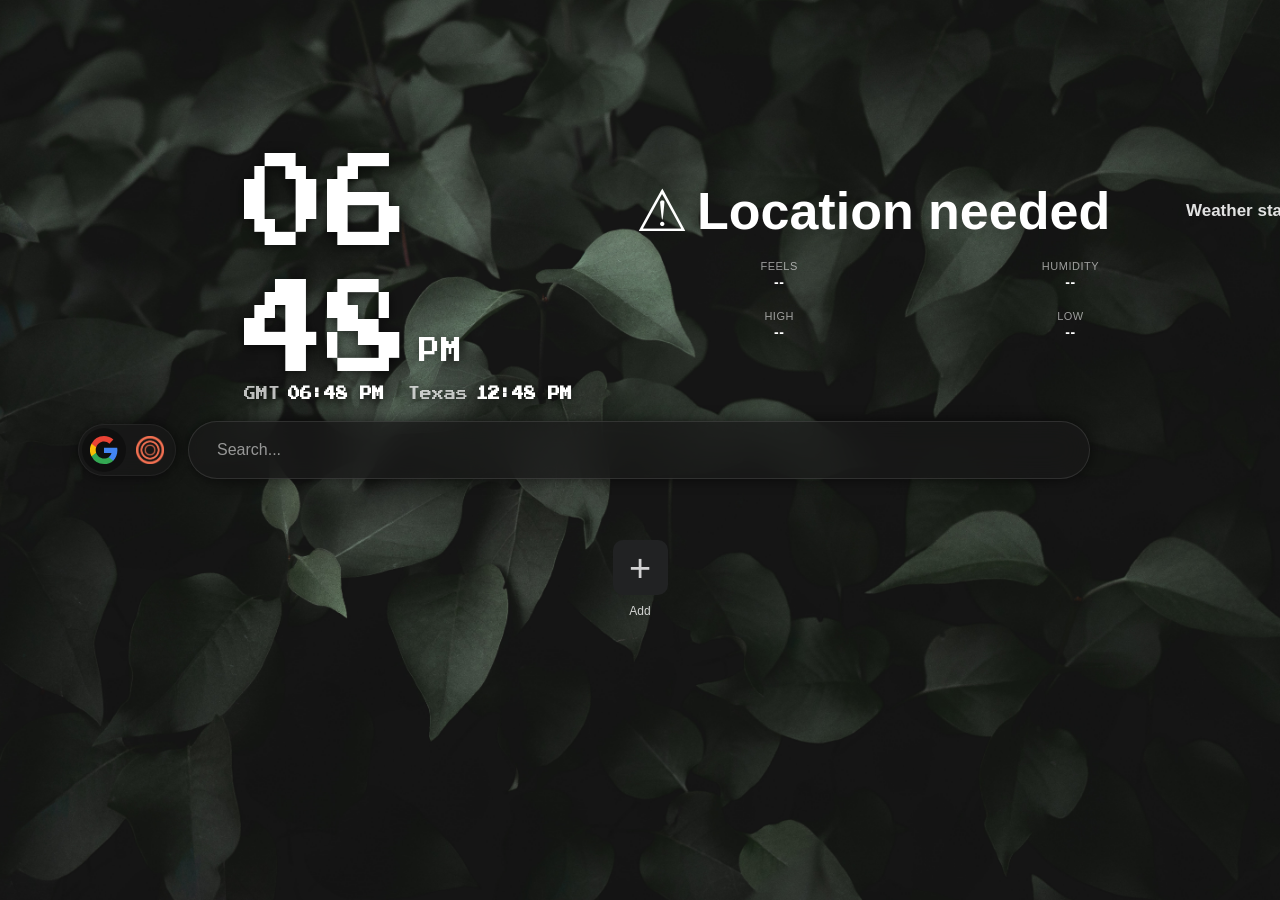
<file: index.html>
<!DOCTYPE html>
<html lang="en">
<head>
<meta charset="UTF-8">
<meta name="viewport" content="width=device-width, initial-scale=1.0">
<link rel="icon" type="image/png" href="./logo.png">
<link rel="preconnect" href="https://fonts.googleapis.com">
<link rel="preconnect" href="https://fonts.gstatic.com" crossorigin>
<link href="https://fonts.googleapis.com/css2?family=Press+Start+2P&display=swap" rel="stylesheet">
<title>New Tab</title>

<link rel="stylesheet" href="./styles.css">
</head>

<body>

<main class="container">

  <section class="dashboard" aria-label="Time and weather">
    <div class="clock-block">
      <time class="clock" id="clock" aria-label="Current time">
        <span id="clockHour"></span>
        <span class="clock-minute-row">
          <span id="clockMinute"></span>
          <span class="clock-period" id="clockPeriod">AM</span>
        </span>
      </time>
      <div class="world-times" aria-label="GMT and Texas times">
        <span>GMT <strong id="gmtTime">--:--</strong></span>
        <span>Texas <strong id="texasTime">--:--</strong></span>
      </div>
    </div>
    <div class="weather" id="weather" role="button" tabindex="0" title="Click to update weather" aria-label="Update weather" aria-live="polite">
      <div class="weather-details">
        <div class="weather-current">
          <span class="weather-icon" id="weatherIcon" aria-hidden="true">☁</span>
          <span class="weather-temperature" id="weatherTemperature">--°</span>
          <span class="weather-condition" id="weatherCondition">Loading weather</span>
          <span class="weather-location" id="weatherLocation">Location not set</span>
        </div>
        <div class="weather-meta">
          <span>Feels<strong id="weatherFeels">--</strong></span>
          <span>Humidity<strong id="weatherHumidity">--</strong></span>
          <span>Wind<strong id="weatherWind">--</strong></span>
        </div>
        <div class="weather-meta weather-extremes">
          <span>High<strong id="weatherHigh">--</strong></span>
          <span>Low<strong id="weatherLow">--</strong></span>
          <span>Rain<strong id="weatherRain">--</strong></span>
        </div>
      </div>
    </div>
  </section>

  <div class="agent-blur" id="agentBlur" aria-hidden="true"></div>

  <div class="search-row">
    <div class="search-mode" role="group" aria-label="Search mode">
      <button class="search-mode-option is-active" type="button" data-mode="search" aria-label="Search" title="Search" aria-pressed="true">
        <svg class="mode-icon google-mode-icon" viewBox="0 0 24 24" aria-hidden="true">
          <path fill="#4285F4" d="M23.49 12.27c0-.78-.07-1.53-.2-2.27H12v4.51h6.44a5.5 5.5 0 0 1-2.39 3.61v3h3.87c2.27-2.09 3.57-5.17 3.57-8.85Z"/>
          <path fill="#34A853" d="M12 24c3.24 0 5.96-1.08 7.95-2.88l-3.87-3c-1.08.72-2.46 1.15-4.08 1.15-3.13 0-5.78-2.11-6.73-4.95H1.27v3.09A12 12 0 0 0 12 24Z"/>
          <path fill="#FBBC05" d="M5.27 14.32a7.2 7.2 0 0 1 0-4.64V6.59H1.27a12 12 0 0 0 0 10.82l4-3.09Z"/>
          <path fill="#EA4335" d="M12 4.73c1.77 0 3.35.61 4.6 1.81l3.44-3.44C17.95 1.16 15.24 0 12 0A12 12 0 0 0 1.27 6.59l4 3.09c.95-2.84 3.6-4.95 6.73-4.95Z"/>
        </svg>
      </button>
      <button class="search-mode-option" type="button" data-mode="agent" aria-label="Agent" title="Agent" aria-pressed="false">
        <img class="mode-icon agent-mode-icon" src="./logo.png" alt="">
      </button>
    </div>
    <form class="search" id="searchForm">
      <input
        id="query"
        type="text"
        placeholder="Search..."
        autocomplete="off"
        autofocus
      >
    </form>
  </div>

  <section class="agent-response" id="agentResponse" aria-live="polite" hidden></section>

  <div class="shortcuts" id="shortcuts" aria-label="Shortcuts"></div>

  <dialog class="shortcut-dialog" id="shortcutDialog" aria-labelledby="shortcutDialogTitle">
    <form id="shortcutForm">
      <div class="shortcut-dialog-header">
        <img class="shortcut-dialog-icon" id="shortcutDialogIcon" alt="" hidden>
        <h2 id="shortcutDialogTitle">Add</h2>
      </div>
      <label for="shortcutName">Name</label>
      <input id="shortcutName" name="name" required maxlength="32" autocomplete="off">
      <label for="shortcutUrl">Website URL</label>
      <input id="shortcutUrl" name="url" type="url" required placeholder="https://example.com" autocomplete="url">
      <div class="dialog-actions">
        <button type="button" id="cancelShortcut">Cancel</button>
        <button type="submit">Save</button>
      </div>
    </form>
  </dialog>

</main>

<script src="./script.js"></script>

</body>
</html>
</file>
<file: styles.css>
* {
  margin: 0;
  padding: 0;
  box-sizing: border-box;
}

body {
  min-height: 100vh;
  background-color: #1b1b1b;
  background-image: url("./wallpaper.jpg");
  background-size: cover;
  background-position: center;
  background-repeat: no-repeat;
  background-attachment: fixed;
  color: #fff;
  font-family: Inter, Arial, sans-serif;
  display: flex;
  align-items: center;
  justify-content: center;
}

.container {
  position: relative;
  width: min(900px, 90%);
  height: 100vh;
  text-align: center;
}

.search-row {
  position: absolute;
  top: 50%;
  left: -112px;
  width: calc(100% + 112px);
  display: flex;
  align-items: center;
  gap: 12px;
  transform: translateY(-50%);
  z-index: 3;
}

.agent-blur {
  position: absolute;
  z-index: 1;
  top: 50%;
  left: 0;
  width: 100%;
  height: 50%;
  background: linear-gradient(to bottom, rgba(12, 14, 18, 0.10), rgba(12, 14, 18, 0.46));
  backdrop-filter: blur(0);
  -webkit-backdrop-filter: blur(0);
  opacity: 0;
  transform: scaleY(0);
  transform-origin: top;
  pointer-events: none;
  -webkit-mask-image:
    linear-gradient(to right, transparent 0%, #000 8%, #000 97%, transparent 100%),
    linear-gradient(to bottom, #000 0%, #000 88%, transparent 100%);
  -webkit-mask-composite: source-in;
  mask-image:
    linear-gradient(to right, transparent 0%, #000 8%, #000 97%, transparent 100%),
    linear-gradient(to bottom, #000 0%, #000 88%, transparent 100%);
  mask-composite: intersect;
}

.container.has-agent-response .agent-blur {
  animation: agent-blur-expand 3200ms cubic-bezier(0.2, 0.72, 0.22, 1) forwards;
}

@keyframes agent-blur-expand {
  0% { opacity: 0; transform: scaleY(0); backdrop-filter: blur(0); -webkit-backdrop-filter: blur(0); }
  100% { opacity: 1; transform: scaleY(1); backdrop-filter: blur(13px); -webkit-backdrop-filter: blur(13px); }
}

.search {
  flex: 1;
  min-width: 0;
  display: flex;
  align-items: center;
  background: rgba(25, 25, 25, 0.75);
  backdrop-filter: blur(16px);
  border: 1px solid rgba(255, 255, 255, 0.055);
  border-radius: 50px;
  box-shadow: 0 0 14px rgba(0, 0, 0, 0.584);
  padding: 8px 28px;
  height: 58px;
  transition: border 0.2s;
}

.search-mode {
  display: flex;
  flex: 0 0 auto;
  gap: 2px;
  padding: 3px;
  border: 1px solid rgba(255, 255, 255, 0.055);
  border-radius: 50px;
  background: rgba(25, 25, 25, 0.75);
  backdrop-filter: blur(16px);
  box-shadow: 0 0 14px rgba(0, 0, 0, 0.584);
}

.search-mode-option {
  display: grid;
  width: 44px;
  height: 44px;
  padding: 7px;
  place-items: center;
  border: 0;
  border-radius: 50px;
  background: transparent;
  color: rgba(255, 255, 255, 0.68);
  font: inherit;
  cursor: pointer;
  transition: background 0.18s, color 0.18s;
}

.mode-icon {
  display: block;
  width: 28px;
  height: 28px;
}

.agent-mode-icon {
  border-radius: 4px;
  object-fit: contain;
}

.search-mode-option.is-active {
  border-radius: 50px;
  background: rgba(0, 0, 0, 0.32);
  color: white;
}

.search-mode-option:focus-visible {
  outline: 1px solid rgba(255, 255, 255, 0.7);
  outline-offset: 2px;
}

.agent-response {
  position: absolute;
  z-index: 3;
  top: 76.5%;
  left: 0;
  width: 100%;
  max-height: min(34vh, 280px);
  overflow: auto;
  padding: 16px 22px;
  border: 0;
  border-radius: 18px;
  background: transparent;
  backdrop-filter: none;
  -webkit-backdrop-filter: none;
  color: rgba(255, 255, 255, 0.92);
  font-size: 20px;
  font-weight: 400;
  line-height: 1.6;
  text-align: center;
  white-space: pre-wrap;
  transform: translateY(-50%);
  animation: agent-response-in 900ms 550ms both;
}

.container.has-agent-response .shortcuts {
  transform: translateY(calc(100vh + 100%));
  opacity: 0;
  pointer-events: none;
}

.dashboard {
  position: absolute;
  bottom: calc(50% + 58px);
  left: 0;
  display: flex;
  width: 100%;
  align-items: center;
  justify-content: center;
  gap: 28px;
  text-align: left;
}

.clock-block {
  display: flex;
  flex-direction: column;
  position: relative;
  top: 12px;
  left: -18px;
}

.clock {
  display: flex;
  flex-direction: column;
  font-family: "Press Start 2P", monospace;
  font-size: clamp(44px, 9vw, 96px);
  font-weight: 400;
  line-height: 1.2;
  letter-spacing: 1px;
  text-shadow: 0 2px 12px rgba(0,0,0,0.65);
  white-space: nowrap;
  transform: scaleX(0.86) scaleY(1.1);
  transform-origin: left top;
}

.clock-minute-row {
  display: flex;
  align-items: flex-end;
  gap: 10px;
}

.clock-period {
  margin-bottom: 28px;
  font-size: clamp(16px, 2.2vw, 24px);
  line-height: 1;
  letter-spacing: 1px;
}

.world-times {
  display: flex;
  align-items: center;
  gap: 24px;
  margin-top: 12px;
  color: rgba(255, 255, 255, 0.72);
  font-family: "Press Start 2P", monospace;
  font-size: clamp(9px, 1.1vw, 12px);
  line-height: 1.6;
  text-shadow: 0 1px 8px rgba(0,0,0,0.55);
  white-space: nowrap;
  transform: scaleY(1.15);
  transform-origin: left center;
}

.world-times span {
  display: inline-flex;
  gap: 8px;
}

.world-times strong {
  color: white;
  font-weight: 700;
}

.weather {
  display: flex;
  width: 400px;
  min-height: 170px;
  align-items: center;
  gap: 14px;
  margin-right: 0;
  padding: 16px 18px;
  border: 0;
  border-radius: 0;
  background: transparent;
  backdrop-filter: none;
  box-shadow: none;
  color: white;
  font-size: 13px;
  text-align: right;
  cursor: pointer;
}

.weather-icon {
  align-self: center;
  font-size: 58px;
  line-height: 1;
}

.weather-current {
  display: flex;
  align-items: center;
  width: 100%;
  gap: 9px;
  white-space: nowrap;
}

.weather-current .weather-condition,
.weather-current .weather-location {
  min-width: 0;
  overflow: hidden;
  text-overflow: ellipsis;
  white-space: nowrap;
}

.weather-current .weather-condition {
  flex: 1;
}

.weather-current .weather-location {
  flex: 1;
}

.weather-details {
  min-width: 0;
  flex: 1;
  display: grid;
  gap: 5px;
}

.weather-temperature {
  font-size: 52px;
  font-weight: 700;
  line-height: 1;
  white-space: nowrap;
}

.weather-location {
  color: rgba(255,255,255,0.7);
  font-size: 15px;
}

.weather-condition {
  color: rgba(255,255,255,0.88);
  font-size: 17px;
  font-weight: 600;
}

.weather-meta {
  display: grid;
  grid-template-columns: repeat(3, 1fr);
  gap: 5px;
  margin-top: 7px;
  padding-top: 8px;
  border-top: 0;
  text-align: center;
}

.weather-meta span {
  display: grid;
  gap: 2px;
  color: rgba(255,255,255,0.58);
  font-size: 11px;
  text-transform: uppercase;
  letter-spacing: 0.5px;
}

.weather-meta strong {
  color: white;
  font-size: 14px;
  font-weight: 600;
  text-transform: none;
}

.weather-extremes {
  grid-template-columns: repeat(3, 1fr);
}


.shortcuts {
  position: absolute;
  top: calc(50% + 58px);
  left: 0;
  width: 100%;
}

.search:focus-within {
  border-color: rgba(255, 255, 255, 0.104);
}

.search input {
  flex: 1;
  background: transparent;
  border: none;
  outline: none;
  color: white;
  font-size: 16px;
  min-width: 0;
}

.search input::placeholder {
  color: rgba(255,255,255,0.55);
}

.search button {
  background: transparent;
  border: none;
  color: white;
  cursor: pointer;
  font-size: 20px;
}

.shortcuts {
  display: flex;
  justify-content: center;
  flex-wrap: wrap;
  gap: 24px;
  margin-top: 32px;
  z-index: 2;
  transition: transform 3200ms cubic-bezier(0.2, 0.72, 0.22, 1), opacity 2400ms ease;
}

@keyframes agent-response-in {
  from { opacity: 0; }
  to { opacity: 1; }
}

.shortcut-item {
  position: relative;
  width: 76px;
  touch-action: none;
  user-select: none;
  -webkit-user-select: none;
  cursor: grab;
}

.shortcut-item.is-dragging {
  position: fixed;
  z-index: 3;
  width: 76px;
  opacity: 0.92;
  pointer-events: none;
  cursor: grabbing;
  will-change: transform;
}

.shortcut-placeholder {
  flex: 0 0 76px;
  width: 76px;
  min-height: 76px;
}

.shortcut-item.is-dragging .shortcut {
  transform: none;
  cursor: grabbing;
}

.shortcut {
  display: flex;
  min-height: 76px;
  flex-direction: column;
  align-items: center;
  gap: 9px;
  text-decoration: none;
  color: rgba(255,255,255,0.8);
  font-size: 12px;
}

.shortcut:hover {
  color: white;
}

.shortcut img {
  width: 55px;
  height: 55px;
  border-radius: 10px;
  padding: 4px;
  background: #27282ab2;
}

.add-shortcut-icon {
  width: 42px;
  height: 42px;
  border-radius: 14px;
  background: rgba(255,255,255,0.1);
  padding: 8px;
}

.shortcut-menu-button {
  position: absolute;
  top: -5px;
  right: -5px;
  display: grid;
  width: 28px;
  height: 28px;
  place-items: center;
  border: 0;
  border-radius: 50%;
  background: rgba(25,25,25,0.9);
  color: white;
  cursor: pointer;
  opacity: 0;
}

.shortcut-item:hover .shortcut-menu-button,
.shortcut-menu-button:focus-visible,
.shortcut-menu-button[aria-expanded="true"] {
  opacity: 1;
}

.shortcut-menu {
  position: absolute;
  z-index: 2;
  top: 34px;
  right: -8px;
  width: 104px;
  min-width: 104px;
  padding: 4px;
  border: 0;
  border-radius: 10px;
  background: #1c1c1c;
  box-shadow: 0 8px 24px rgba(0,0,0,0.24);
}

.shortcut-menu button {
  width: 100%;
  min-height: 34px;
  padding: 8px;
  border: 0;
  border-radius: 6px;
  background: transparent;
  color: white;
  text-align: left;
  cursor: pointer;
}

.shortcut-menu button:hover,
.shortcut-menu button:focus-visible {
  background: rgba(255,255,255,0.12);
}

.shortcut-menu .remove-shortcut {
  color: #ff9a9a;
}

.add-shortcut {
  display: flex;
  width: 76px;
  min-height: 76px;
  flex-direction: column;
  align-items: center;
  gap: 9px;
  border: 0;
  background: transparent;
  color: rgba(255,255,255,0.8);
  font: inherit;
  font-size: 12px;
  cursor: pointer;
}

.add-shortcut:hover,
.add-shortcut:focus-visible {
  color: white;
}

.add-shortcut-icon {
  display: grid;
  width: 55px;
  height: 55px;
  place-items: center;
  padding: 0;
  border: 0;
  border-radius: 10px;
  background: #212223;
  font-size: 38px;
  line-height: 1;
}

.shortcut-dialog {
  width: min(560px, calc(100% - 32px));
  margin: auto;
  padding: 24px;
  border: 0;
  border-radius: 16px;
  background: #242424;
  color: white;
  box-shadow: 0 16px 48px rgba(0,0,0,0.38);
  transform: translateY(24px);
}

.shortcut-dialog::backdrop {
  background: rgba(0,0,0,0.38);
  backdrop-filter: blur(2px);
}

.shortcut-dialog h2 {
  font-size: 18px;
}

.shortcut-dialog-header {
  display: flex;
  align-items: center;
  gap: 10px;
  margin-bottom: 18px;
}

.shortcut-dialog-icon {
  width: 36px;
  height: 36px;
  border-radius: 8px;
  object-fit: contain;
  padding: 3px;
  background: rgba(255,255,255,0.1);
}

.shortcut-dialog label {
  display: block;
  margin: 12px 0 6px;
  color: rgba(255,255,255,0.8);
  font-size: 13px;
  text-align: left;
}

.shortcut-dialog input {
  width: 100%;
  padding: 10px 12px;
  border: 0;
  border-radius: 8px;
  outline: none;
  background: rgba(0,0,0,0.16);
  color: white;
  font: inherit;
}

.shortcut-dialog input:focus {
  box-shadow: 0 0 0 1px rgba(255,255,255,0.32);
}

.dialog-actions {
  display: flex;
  justify-content: flex-end;
  gap: 8px;
  margin-top: 20px;
}

.dialog-actions button {
  padding: 9px 14px;
  border: 0;
  border-radius: 8px;
  background: transparent;
  color: white;
  cursor: pointer;
}

.dialog-actions button[type="submit"] {
  border-color: white;
  background: white;
  color: #222;
}

@media (max-width: 480px) {
  .search-row {
    left: -100px;
    width: calc(100% + 100px);
    gap: 8px;
  }

  .search {
    padding: 8px 14px;
  }

  .search-mode-option {
    width: 40px;
    height: 40px;
    padding: 6px;
  }

  .mode-icon {
    width: 26px;
    height: 26px;
  }

  .search input {
    font-size: 14px;
  }

  .agent-response {
    padding: 13px 16px;
    font-size: 15px;
  }

  .dashboard {
    gap: 8px;
  }

  .clock-block {
    top: 8px;
    left: -10px;
  }

  .clock {
    font-size: 40px;
    letter-spacing: 0;
    transform: scaleX(0.88) scaleY(1.08);
  }

  .clock-period {
    margin-bottom: 12px;
  }

  .world-times {
    gap: 14px;
    margin-top: 8px;
    font-size: 8px;
    line-height: 1.5;
  }

  .weather {
    width: 240px;
    min-height: 128px;
    gap: 9px;
    margin-right: 0;
    padding: 12px 13px;
  }

  .weather-icon {
    font-size: 38px;
  }

  .weather-temperature {
    font-size: 34px;
  }

  .weather-location {
    font-size: 12px;
  }

  .weather-condition {
    font-size: 14px;
  }

  .weather-meta {
    gap: 3px;
  }

  .weather-meta span {
    font-size: 9px;
  }

  .weather-meta strong {
    font-size: 11px;
  }
}

@media (hover: none) {
  .shortcut-menu-button {
    opacity: 1;
  }
}

@media (prefers-reduced-motion: reduce) {
  .add-shortcut,
  .container.has-agent-response .agent-blur,
  .agent-response,
  .container.has-agent-response .shortcuts {
    transition-duration: 0.01ms;
    animation-duration: 0.01ms;
  }
}
</file>
<file: frontend/styles.css>
* {
  margin: 0;
  padding: 0;
  box-sizing: border-box;
}

body {
  min-height: 100vh;
  background-color: #1b1b1b;
  background-image: url("./wallpaper.jpg");
  background-size: cover;
  background-position: center;
  background-repeat: no-repeat;
  background-attachment: fixed;
  color: #fff;
  font-family: Inter, Arial, sans-serif;
  display: flex;
  align-items: center;
  justify-content: center;
}

.container {
  position: relative;
  width: min(900px, 90%);
  height: 100vh;
  text-align: center;
}

.search-row {
  position: absolute;
  top: 50%;
  left: -112px;
  width: calc(100% + 112px);
  display: flex;
  align-items: center;
  gap: 12px;
  transform: translateY(-50%);
  z-index: 3;
}

.agent-blur {
  position: absolute;
  z-index: 1;
  top: 50%;
  left: 0;
  width: 100%;
  height: 50%;
  background: linear-gradient(to bottom, rgba(12, 14, 18, 0.10), rgba(12, 14, 18, 0.46));
  backdrop-filter: blur(0);
  -webkit-backdrop-filter: blur(0);
  opacity: 0;
  transform: scaleY(0);
  transform-origin: top;
  pointer-events: none;
  -webkit-mask-image:
    linear-gradient(to right, transparent 0%, #000 8%, #000 97%, transparent 100%),
    linear-gradient(to bottom, #000 0%, #000 88%, transparent 100%);
  -webkit-mask-composite: source-in;
  mask-image:
    linear-gradient(to right, transparent 0%, #000 8%, #000 97%, transparent 100%),
    linear-gradient(to bottom, #000 0%, #000 88%, transparent 100%);
  mask-composite: intersect;
}

.container.has-agent-response .agent-blur {
  animation: agent-blur-expand 3200ms cubic-bezier(0.2, 0.72, 0.22, 1) forwards;
}

@keyframes agent-blur-expand {
  0% { opacity: 0; transform: scaleY(0); backdrop-filter: blur(0); -webkit-backdrop-filter: blur(0); }
  100% { opacity: 1; transform: scaleY(1); backdrop-filter: blur(13px); -webkit-backdrop-filter: blur(13px); }
}

.search {
  flex: 1;
  min-width: 0;
  display: flex;
  align-items: center;
  background: rgba(25, 25, 25, 0.75);
  backdrop-filter: blur(16px);
  border: 1px solid rgba(255, 255, 255, 0.055);
  border-radius: 50px;
  box-shadow: 0 0 14px rgba(0, 0, 0, 0.584);
  padding: 8px 28px;
  height: 58px;
  transition: border 0.2s;
}

.search-mode {
  display: flex;
  flex: 0 0 auto;
  gap: 2px;
  padding: 3px;
  border: 1px solid rgba(255, 255, 255, 0.055);
  border-radius: 50px;
  background: rgba(25, 25, 25, 0.75);
  backdrop-filter: blur(16px);
  box-shadow: 0 0 14px rgba(0, 0, 0, 0.584);
}

.search-mode-option {
  display: grid;
  width: 44px;
  height: 44px;
  padding: 7px;
  place-items: center;
  border: 0;
  border-radius: 50px;
  background: transparent;
  color: rgba(255, 255, 255, 0.68);
  font: inherit;
  cursor: pointer;
  transition: background 0.18s, color 0.18s;
}

.mode-icon {
  display: block;
  width: 28px;
  height: 28px;
}

.agent-mode-icon {
  border-radius: 4px;
  object-fit: contain;
}

.search-mode-option.is-active {
  border-radius: 50px;
  background: rgba(0, 0, 0, 0.32);
  color: white;
}

.search-mode-option:focus-visible {
  outline: 1px solid rgba(255, 255, 255, 0.7);
  outline-offset: 2px;
}

.agent-response {
  position: absolute;
  z-index: 3;
  top: 76.5%;
  left: 0;
  width: 100%;
  max-height: min(34vh, 280px);
  overflow: auto;
  padding: 16px 22px;
  border: 0;
  border-radius: 18px;
  background: transparent;
  backdrop-filter: none;
  -webkit-backdrop-filter: none;
  color: rgba(255, 255, 255, 0.92);
  font-size: 20px;
  font-weight: 400;
  line-height: 1.6;
  text-align: center;
  white-space: pre-wrap;
  transform: translateY(-50%);
  animation: agent-response-in 900ms 550ms both;
}

.container.has-agent-response .shortcuts {
  transform: translateY(calc(100vh + 100%));
  opacity: 0;
  pointer-events: none;
}

.dashboard {
  position: absolute;
  bottom: calc(50% + 58px);
  left: 0;
  display: flex;
  width: 100%;
  align-items: center;
  justify-content: center;
  gap: 28px;
  text-align: left;
}

.clock-block {
  display: flex;
  flex-direction: column;
  position: relative;
  top: 12px;
  left: -18px;
}

.clock {
  display: flex;
  flex-direction: column;
  font-family: "Press Start 2P", monospace;
  font-size: clamp(44px, 9vw, 96px);
  font-weight: 400;
  line-height: 1.2;
  letter-spacing: 1px;
  text-shadow: 0 2px 12px rgba(0,0,0,0.65);
  white-space: nowrap;
  transform: scaleX(0.86) scaleY(1.1);
  transform-origin: left top;
}

.clock-minute-row {
  display: flex;
  align-items: flex-end;
  gap: 10px;
}

.clock-period {
  margin-bottom: 28px;
  font-size: clamp(16px, 2.2vw, 24px);
  line-height: 1;
  letter-spacing: 1px;
}

.world-times {
  display: flex;
  align-items: center;
  gap: 24px;
  margin-top: 12px;
  color: rgba(255, 255, 255, 0.72);
  font-family: "Press Start 2P", monospace;
  font-size: clamp(9px, 1.1vw, 12px);
  line-height: 1.6;
  text-shadow: 0 1px 8px rgba(0,0,0,0.55);
  white-space: nowrap;
  transform: scaleY(1.15);
  transform-origin: left center;
}

.world-times span {
  display: inline-flex;
  gap: 8px;
}

.world-times strong {
  color: white;
  font-weight: 700;
}

.weather {
  display: flex;
  width: 400px;
  min-height: 170px;
  align-items: center;
  gap: 14px;
  margin-right: 0;
  padding: 16px 18px;
  border: 0;
  border-radius: 0;
  background: transparent;
  backdrop-filter: none;
  box-shadow: none;
  color: white;
  font-size: 13px;
  text-align: right;
  cursor: pointer;
}

.weather-icon {
  align-self: center;
  font-size: 58px;
  line-height: 1;
}

.weather-current {
  display: flex;
  align-items: center;
  width: 100%;
  gap: 9px;
  white-space: nowrap;
}

.weather-current .weather-condition,
.weather-current .weather-location {
  min-width: 0;
  overflow: hidden;
  text-overflow: ellipsis;
  white-space: nowrap;
}

.weather-current .weather-condition {
  flex: 1;
}

.weather-current .weather-location {
  flex: 1;
}

.weather-details {
  min-width: 0;
  flex: 1;
  display: grid;
  gap: 5px;
}

.weather-temperature {
  font-size: 52px;
  font-weight: 700;
  line-height: 1;
  white-space: nowrap;
}

.weather-location {
  color: rgba(255,255,255,0.7);
  font-size: 15px;
}

.weather-condition {
  color: rgba(255,255,255,0.88);
  font-size: 17px;
  font-weight: 600;
}

.weather-meta {
  display: grid;
  grid-template-columns: repeat(3, 1fr);
  gap: 5px;
  margin-top: 7px;
  padding-top: 8px;
  border-top: 0;
  text-align: center;
}

.weather-meta span {
  display: grid;
  gap: 2px;
  color: rgba(255,255,255,0.58);
  font-size: 11px;
  text-transform: uppercase;
  letter-spacing: 0.5px;
}

.weather-meta strong {
  color: white;
  font-size: 14px;
  font-weight: 600;
  text-transform: none;
}

.weather-extremes {
  grid-template-columns: repeat(3, 1fr);
}


.shortcuts {
  position: absolute;
  top: calc(50% + 58px);
  left: 0;
  width: 100%;
}

.search:focus-within {
  border-color: rgba(255, 255, 255, 0.104);
}

.search input {
  flex: 1;
  background: transparent;
  border: none;
  outline: none;
  color: white;
  font-size: 16px;
  min-width: 0;
}

.search input::placeholder {
  color: rgba(255,255,255,0.55);
}

.search button {
  background: transparent;
  border: none;
  color: white;
  cursor: pointer;
  font-size: 20px;
}

.shortcuts {
  display: flex;
  justify-content: center;
  flex-wrap: wrap;
  gap: 24px;
  margin-top: 32px;
  z-index: 2;
  transition: transform 3200ms cubic-bezier(0.2, 0.72, 0.22, 1), opacity 2400ms ease;
}

@keyframes agent-response-in {
  from { opacity: 0; }
  to { opacity: 1; }
}

.shortcut-item {
  position: relative;
  width: 76px;
  touch-action: none;
  user-select: none;
  -webkit-user-select: none;
  cursor: grab;
}

.shortcut-item.is-dragging {
  position: fixed;
  z-index: 3;
  width: 76px;
  opacity: 0.92;
  pointer-events: none;
  cursor: grabbing;
  will-change: transform;
}

.shortcut-placeholder {
  flex: 0 0 76px;
  width: 76px;
  min-height: 76px;
}

.shortcut-item.is-dragging .shortcut {
  transform: none;
  cursor: grabbing;
}

.shortcut {
  display: flex;
  min-height: 76px;
  flex-direction: column;
  align-items: center;
  gap: 9px;
  text-decoration: none;
  color: rgba(255,255,255,0.8);
  font-size: 12px;
}

.shortcut:hover {
  color: white;
}

.shortcut img {
  width: 55px;
  height: 55px;
  border-radius: 10px;
  padding: 4px;
  background: #27282ab2;
}

.add-shortcut-icon {
  width: 42px;
  height: 42px;
  border-radius: 14px;
  background: rgba(255,255,255,0.1);
  padding: 8px;
}

.shortcut-menu-button {
  position: absolute;
  top: -5px;
  right: -5px;
  display: grid;
  width: 28px;
  height: 28px;
  place-items: center;
  border: 0;
  border-radius: 50%;
  background: rgba(25,25,25,0.9);
  color: white;
  cursor: pointer;
  opacity: 0;
}

.shortcut-item:hover .shortcut-menu-button,
.shortcut-menu-button:focus-visible,
.shortcut-menu-button[aria-expanded="true"] {
  opacity: 1;
}

.shortcut-menu {
  position: absolute;
  z-index: 2;
  top: 34px;
  right: -8px;
  width: 104px;
  min-width: 104px;
  padding: 4px;
  border: 0;
  border-radius: 10px;
  background: #1c1c1c;
  box-shadow: 0 8px 24px rgba(0,0,0,0.24);
}

.shortcut-menu button {
  width: 100%;
  min-height: 34px;
  padding: 8px;
  border: 0;
  border-radius: 6px;
  background: transparent;
  color: white;
  text-align: left;
  cursor: pointer;
}

.shortcut-menu button:hover,
.shortcut-menu button:focus-visible {
  background: rgba(255,255,255,0.12);
}

.shortcut-menu .remove-shortcut {
  color: #ff9a9a;
}

.add-shortcut {
  display: flex;
  width: 76px;
  min-height: 76px;
  flex-direction: column;
  align-items: center;
  gap: 9px;
  border: 0;
  background: transparent;
  color: rgba(255,255,255,0.8);
  font: inherit;
  font-size: 12px;
  cursor: pointer;
}

.add-shortcut:hover,
.add-shortcut:focus-visible {
  color: white;
}

.add-shortcut-icon {
  display: grid;
  width: 55px;
  height: 55px;
  place-items: center;
  padding: 0;
  border: 0;
  border-radius: 10px;
  background: #212223;
  font-size: 38px;
  line-height: 1;
}

.shortcut-dialog {
  width: min(560px, calc(100% - 32px));
  margin: auto;
  padding: 24px;
  border: 0;
  border-radius: 16px;
  background: #242424;
  color: white;
  box-shadow: 0 16px 48px rgba(0,0,0,0.38);
  transform: translateY(24px);
}

.shortcut-dialog::backdrop {
  background: rgba(0,0,0,0.38);
  backdrop-filter: blur(2px);
}

.shortcut-dialog h2 {
  font-size: 18px;
}

.shortcut-dialog-header {
  display: flex;
  align-items: center;
  gap: 10px;
  margin-bottom: 18px;
}

.shortcut-dialog-icon {
  width: 36px;
  height: 36px;
  border-radius: 8px;
  object-fit: contain;
  padding: 3px;
  background: rgba(255,255,255,0.1);
}

.shortcut-dialog label {
  display: block;
  margin: 12px 0 6px;
  color: rgba(255,255,255,0.8);
  font-size: 13px;
  text-align: left;
}

.shortcut-dialog input {
  width: 100%;
  padding: 10px 12px;
  border: 0;
  border-radius: 8px;
  outline: none;
  background: rgba(0,0,0,0.16);
  color: white;
  font: inherit;
}

.shortcut-dialog input:focus {
  box-shadow: 0 0 0 1px rgba(255,255,255,0.32);
}

.dialog-actions {
  display: flex;
  justify-content: flex-end;
  gap: 8px;
  margin-top: 20px;
}

.dialog-actions button {
  padding: 9px 14px;
  border: 0;
  border-radius: 8px;
  background: transparent;
  color: white;
  cursor: pointer;
}

.dialog-actions button[type="submit"] {
  border-color: white;
  background: white;
  color: #222;
}

@media (max-width: 480px) {
  .search-row {
    left: -100px;
    width: calc(100% + 100px);
    gap: 8px;
  }

  .search {
    padding: 8px 14px;
  }

  .search-mode-option {
    width: 40px;
    height: 40px;
    padding: 6px;
  }

  .mode-icon {
    width: 26px;
    height: 26px;
  }

  .search input {
    font-size: 14px;
  }

  .agent-response {
    padding: 13px 16px;
    font-size: 15px;
  }

  .dashboard {
    gap: 8px;
  }

  .clock-block {
    top: 8px;
    left: -10px;
  }

  .clock {
    font-size: 40px;
    letter-spacing: 0;
    transform: scaleX(0.88) scaleY(1.08);
  }

  .clock-period {
    margin-bottom: 12px;
  }

  .world-times {
    gap: 14px;
    margin-top: 8px;
    font-size: 8px;
    line-height: 1.5;
  }

  .weather {
    width: 240px;
    min-height: 128px;
    gap: 9px;
    margin-right: 0;
    padding: 12px 13px;
  }

  .weather-icon {
    font-size: 38px;
  }

  .weather-temperature {
    font-size: 34px;
  }

  .weather-location {
    font-size: 12px;
  }

  .weather-condition {
    font-size: 14px;
  }

  .weather-meta {
    gap: 3px;
  }

  .weather-meta span {
    font-size: 9px;
  }

  .weather-meta strong {
    font-size: 11px;
  }
}

@media (hover: none) {
  .shortcut-menu-button {
    opacity: 1;
  }
}

@media (prefers-reduced-motion: reduce) {
  .add-shortcut,
  .container.has-agent-response .agent-blur,
  .agent-response,
  .container.has-agent-response .shortcuts {
    transition-duration: 0.01ms;
    animation-duration: 0.01ms;
  }
}
</file>
